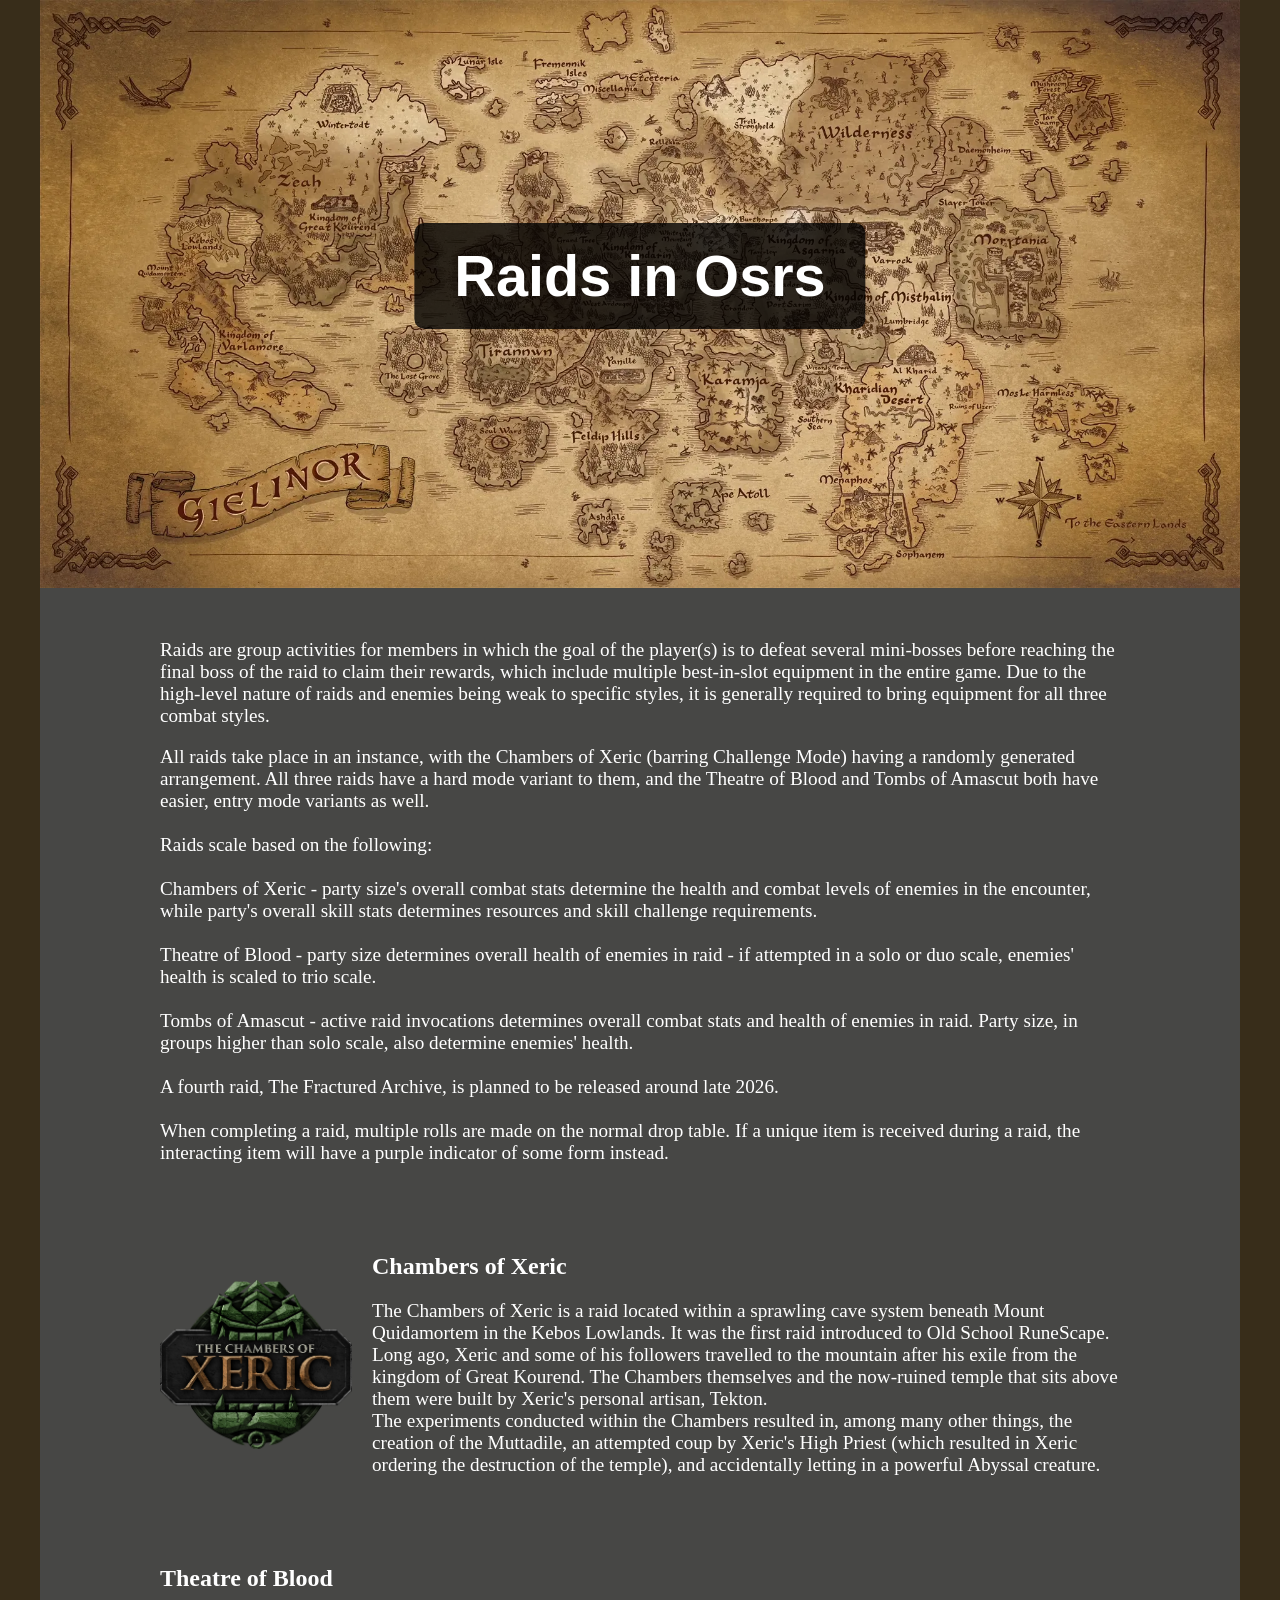
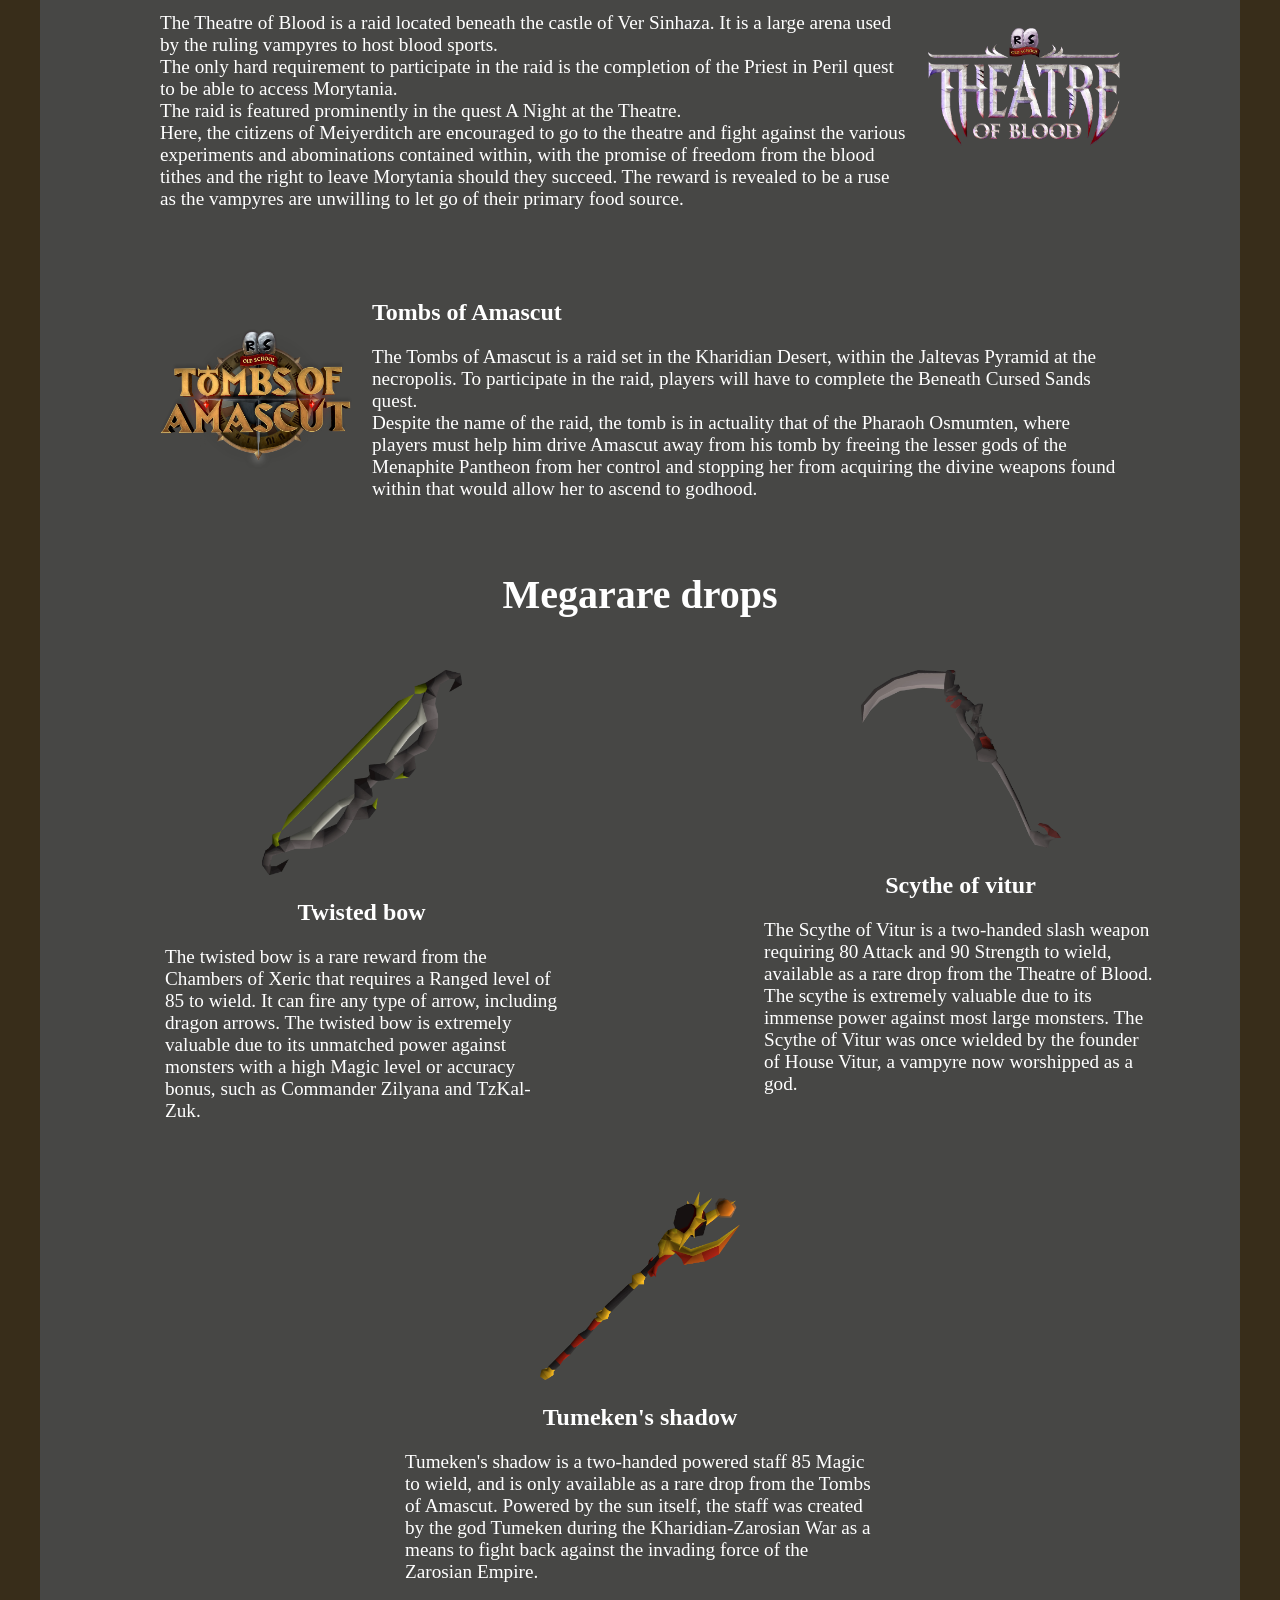
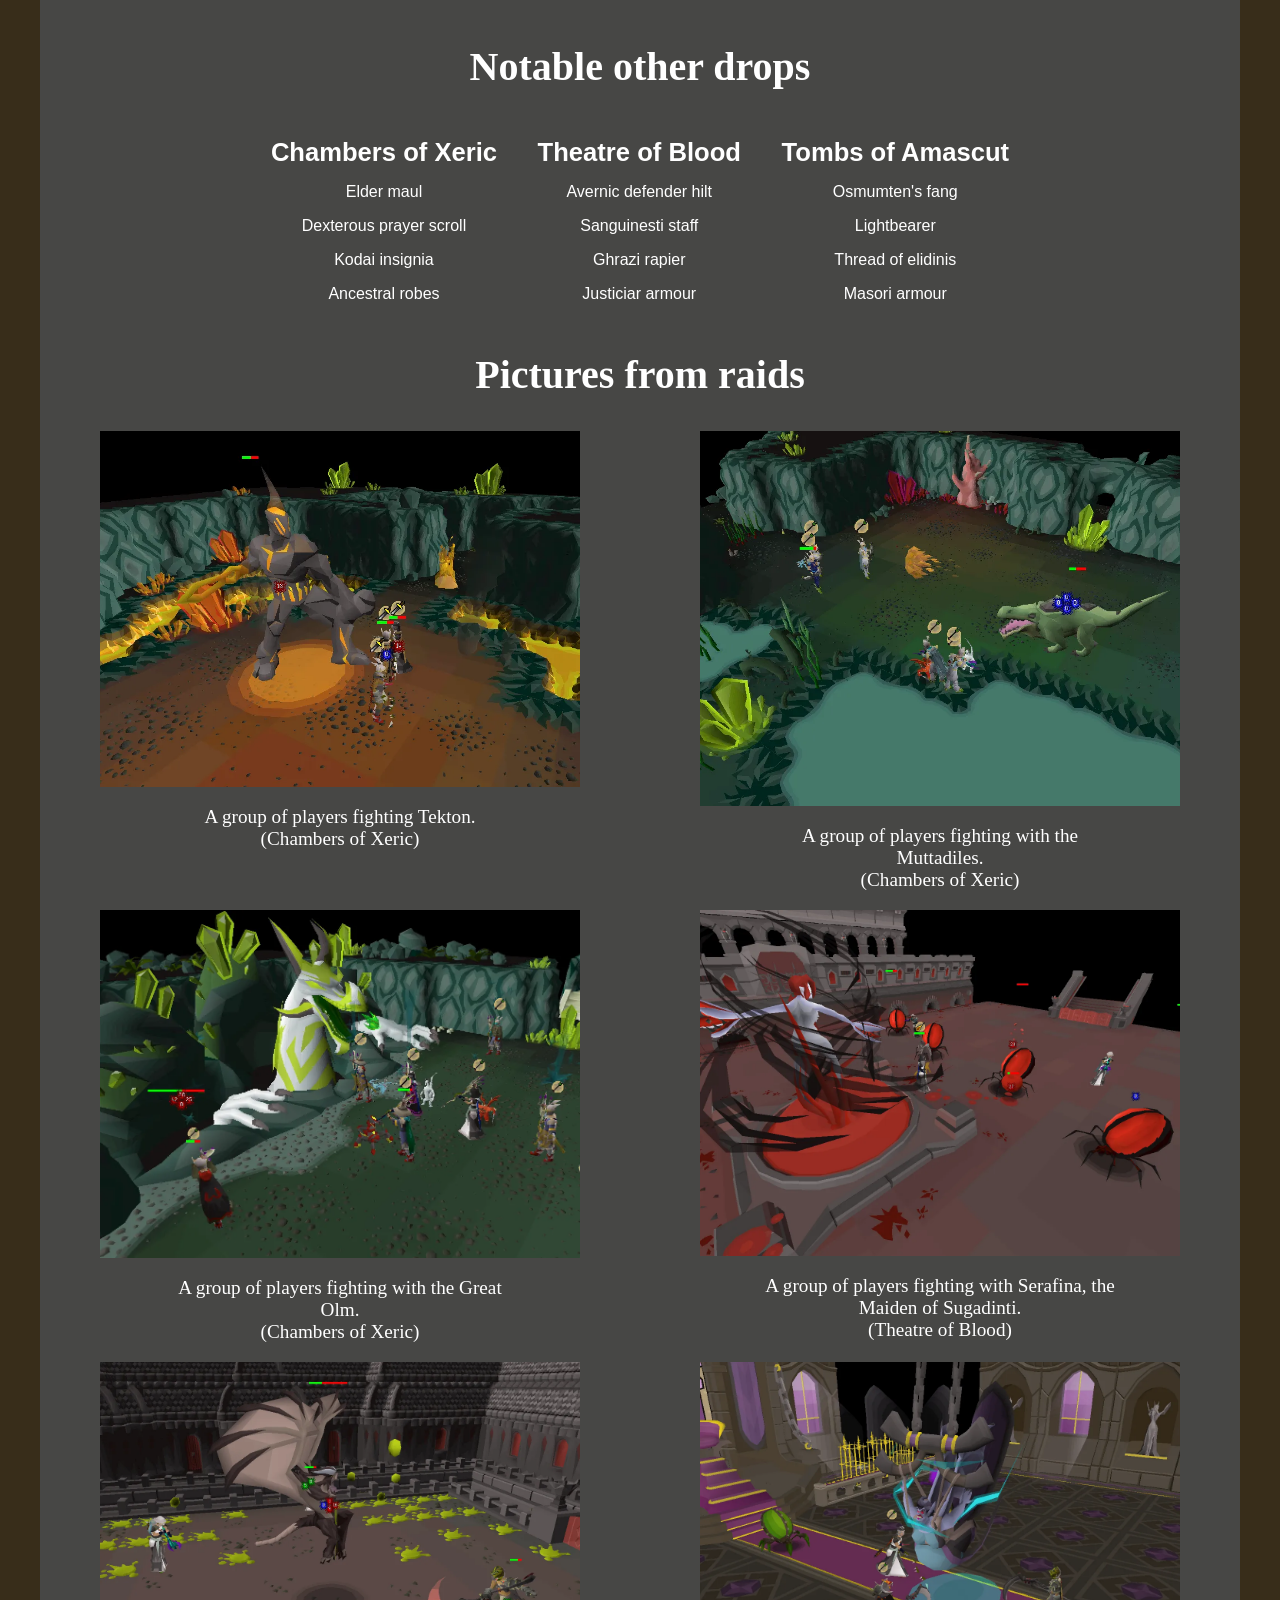
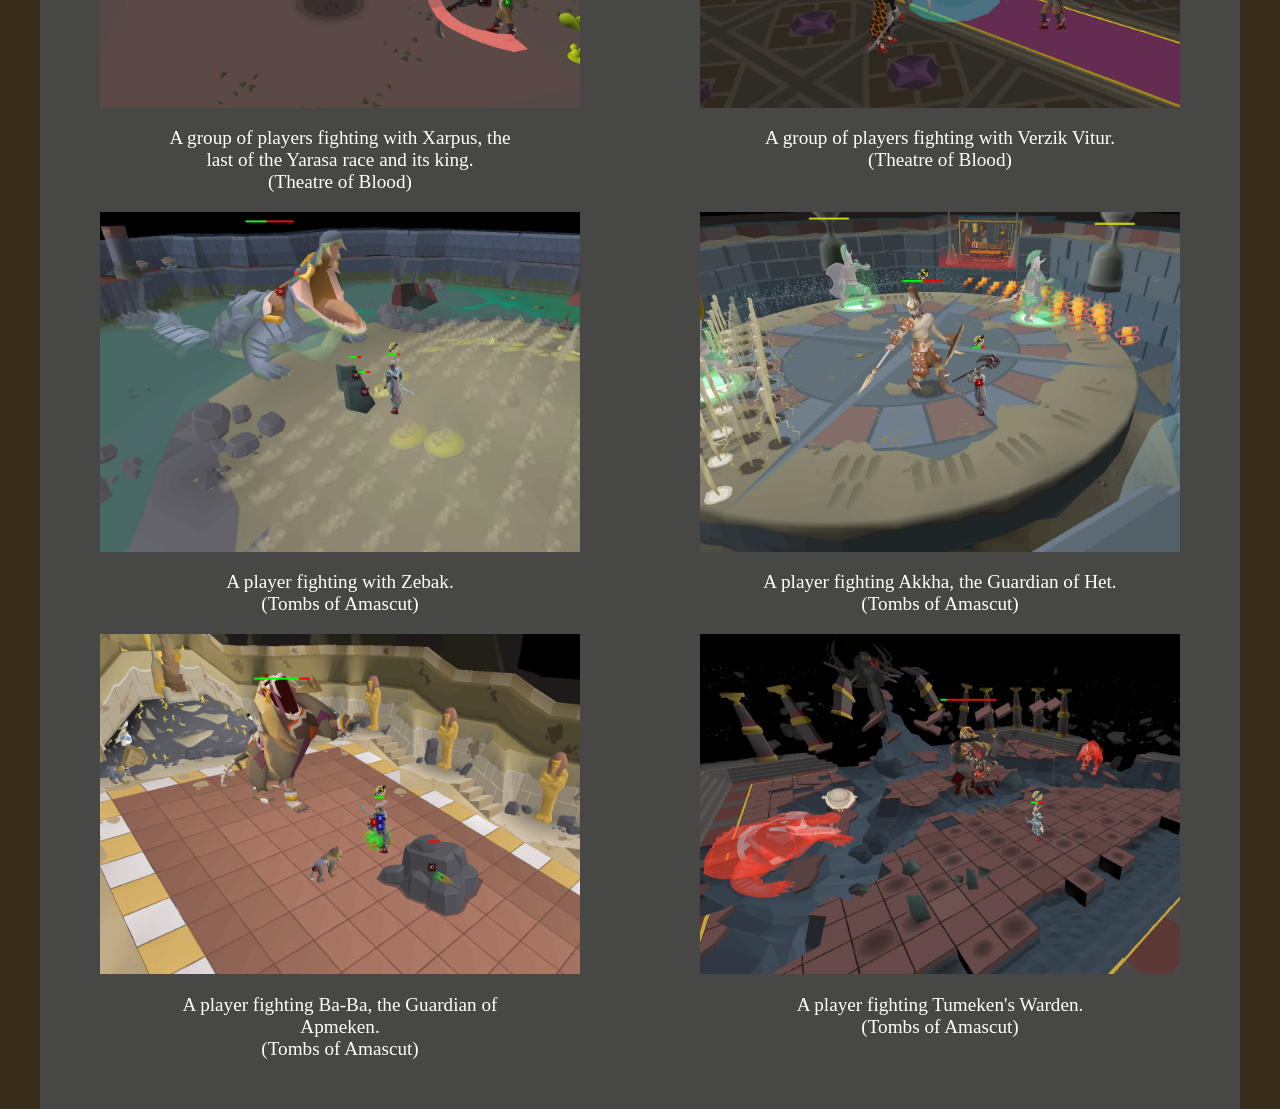
<file: index.html>
<!DOCTYPE html>
<html lang="en">

<head>
    <meta charset="UTF-8">
    <meta name="viewport" content="width=device-width, initial-scale=1.0">
    <title>Osrs raids</title>
    <link rel="stylesheet" type="text/css" href="style.css">
</head>

<body>
    <header class="header">
        <div id="banner">
            <img src="Gielinor_map_poster.webp" alt="Picture of Gielinor">
            <h1>Raids in Osrs</h1>
        </div>
    </header>
<main>
        <div id="main-text">
            <p>
                Raids are group activities for members in which the goal of the player(s) is to defeat several mini-bosses before reaching the final boss of the raid to claim their rewards, which include multiple best-in-slot equipment in the entire game. 
                Due to the high-level nature of raids and enemies being weak to specific styles, it is generally required to bring equipment for all three combat styles.
            </p>
            <p>
                All raids take place in an instance, with the Chambers of Xeric (barring Challenge Mode) having a randomly generated arrangement. 
                All three raids have a hard mode variant to them, and the Theatre of Blood and Tombs of Amascut both have easier, entry mode variants as well.
                <br><br>
                Raids scale based on the following:
                <br><br>
                Chambers of Xeric - party size's overall combat stats determine the health and combat levels of enemies in the encounter, while party's overall skill stats determines resources and skill challenge requirements.
                <br><br>
                Theatre of Blood - party size determines overall health of enemies in raid - if attempted in a solo or duo scale, enemies' health is scaled to trio scale.
                <br><br>
                Tombs of Amascut - active raid invocations determines overall combat stats and health of enemies in raid. Party size, in groups higher than solo scale, also determine enemies' health.
                <br><br>
                A fourth raid, The Fractured Archive, is planned to be released around late 2026.
                <br><br>
                When completing a raid, multiple rolls are made on the normal drop table. If a unique item is received during a raid, the interacting item will have a purple indicator of some form instead.
            </p>
        </div>
    </main>
    <section class="raids">
        <div class="card">
            <img src="Chambers_of_Xeric_logo.webp" alt="Picture of Chambers of Xeric logo">
            <div class="card-content">
                <h2>Chambers of Xeric</h2>
                <p>
                    The Chambers of Xeric is a raid located within a sprawling cave system beneath Mount Quidamortem in the Kebos Lowlands. It was the first raid introduced to Old School RuneScape.
                    <br>
                    Long ago, Xeric and some of his followers travelled to the mountain after his exile from the kingdom of Great Kourend. 
                    The Chambers themselves and the now-ruined temple that sits above them were built by Xeric's personal artisan, Tekton. 
                    <br>
                    The experiments conducted within the Chambers resulted in, among many other things, the creation of the Muttadile, an attempted coup by Xeric's High Priest (which resulted in Xeric ordering the destruction of the temple), and accidentally letting in a powerful Abyssal creature.
                </p>
            </div>
        </div>
        <div class="card tob">
            <img src="Theatre_of_Blood_logo.webp" alt="Picture of Theatre of Blood logo">
            <div class="card-content">
                <h2>Theatre of Blood</h2>
                <p>
                    The Theatre of Blood is a raid located beneath the castle of Ver Sinhaza. It is a large arena used by the ruling vampyres to host blood sports. 
                    <br>
                    The only hard requirement to participate in the raid is the completion of the Priest in Peril quest to be able to access Morytania. 
                    <br>
                    The raid is featured prominently in the quest A Night at the Theatre.
                    <br>
                    Here, the citizens of Meiyerditch are encouraged to go to the theatre and fight against the various experiments and abominations contained within, with the promise of freedom from the blood tithes and the right to leave Morytania should they succeed. 
                    The reward is revealed to be a ruse as the vampyres are unwilling to let go of their primary food source.
                </p>
            </div>
        </div>
        <div class="card">
            <img src="Tombs_of_Amascut.webp" alt="Picture of Tombs of Amascut logo">
            <div class="card-content">
                <h2>Tombs of Amascut</h2>
                <p>
                    The Tombs of Amascut is a raid set in the Kharidian Desert, within the Jaltevas Pyramid at the necropolis. To participate in the raid, players will have to complete the Beneath Cursed Sands quest.
                    <br>
                    Despite the name of the raid, the tomb is in actuality that of the Pharaoh Osmumten, where players must help him drive Amascut away from his tomb 
                    by freeing the lesser gods of the Menaphite Pantheon from her control and stopping her from acquiring the divine weapons found within that would allow her to ascend to godhood.
                </p>
            </div>
        </div>
    </section>
    <div class="title-mega">
        <h1>Megarare drops</h1>
    </div>
    <section class="megarares">
        <div class="mega" id="Rare1">
            <img src="Twisted_bow_detail.webp" alt="Picture of Twisted bow">
                <h2>Twisted bow</h2>
                <p>
                    The twisted bow is a rare reward from the Chambers of Xeric that requires a Ranged level of 85 to wield. It can fire any type of arrow, including dragon arrows. 
                    The twisted bow is extremely valuable due to its unmatched power against monsters with a high Magic level or accuracy bonus, such as Commander Zilyana and TzKal-Zuk.
                </p>
        </div>
        <div class="mega" id="Rare2">
            <img src="Scythe_of_vitur_detail.webp" alt="Picture of Scythe of Vitur">
            <h2>Scythe of vitur</h2>
            <p>
                The Scythe of Vitur is a two-handed slash weapon requiring 80 Attack and 90 Strength to wield, available as a rare drop from the Theatre of Blood. 
                The scythe is extremely valuable due to its immense power against most large monsters.
                The Scythe of Vitur was once wielded by the founder of House Vitur, a vampyre now worshipped as a god.
            </p>
        </div>
        <div class="mega" id="Rare3">
            <img src="Tumekens_shadow_detail.webp" alt="Picture of Tumeken's Shadow">
            <h2>Tumeken's shadow</h2>
            <p>
                Tumeken's shadow is a two-handed powered staff 85 Magic to wield, and is only available as a rare drop from the Tombs of Amascut.
                Powered by the sun itself, the staff was created by the god Tumeken during the Kharidian-Zarosian War as a means to fight back against the invading force of the Zarosian Empire.
            </p>
        </div>
    </section>
    <div class="title-drops">
        <h1>Notable other drops</h1>
    </div>
    <table>
    <tr>
        <th>Chambers of Xeric</th>
        <th>Theatre of Blood</th>
        <th>Tombs of Amascut</th>
    </tr>
    <tr>
        <td>Elder maul</td>
        <td>Avernic defender hilt</td>
        <td>Osmumten's fang</td>
    </tr>
    <tr>
        <td>Dexterous prayer scroll</td>
        <td>Sanguinesti staff</td>
        <td>Lightbearer</td>
    </tr>
    <tr>
        <td>Kodai insignia</td>
        <td>Ghrazi rapier</td>
        <td>Thread of elidinis</td>
    </tr>
    <tr>
        <td>Ancestral robes</td>
        <td>Justiciar armour</td>
        <td>Masori armour</td>
    </tr>
    </table>
    <div>
        <h2 class="gallery-h2">Pictures from raids</h2>
        <div class="gallery">
            <div class="pic">
                <img src="Fighting_Tekton.webp" alt="Players fighting Tekton">
                <p>A group of players fighting Tekton.<br>(Chambers of Xeric)</p>
            </div>
            <div class="pic">
                <img src="Fighting_Muttadile.webp" alt="Players fighting Muttadile">
                <p>A group of players fighting with the Muttadiles.<br>(Chambers of  Xeric)</p>
            </div>
            <div class="pic">
                <img src="Fighting_Great_Olm.webp" alt="Players fighting the Great Olm.">
                <p>A group of players fighting with the Great Olm.<br>(Chambers of  Xeric)</p>
            </div>
            <div class="pic">
                <img src="Fighting_The_Maiden_of_Sugadinti.webp" alt="Players fighting the Serafina, the Maiden of Sugadinti.">
                <p>A group of players fighting with Serafina, the Maiden of Sugadinti.<br>(Theatre of Blood)</p>
            </div>
            <div class="pic">
                <img src="Fighting_Xarpus.webp" alt="Players fighting the Xarpus.">
                <p>A group of players fighting with Xarpus, the last of the Yarasa race and its king.<br>(Theatre of Blood)</p>
            </div>
            <div class="pic">
                <img src="Fighting_Verzik_Vitur.webp" alt="Players fighting Verzik Vitur">
                <p>A group of players fighting with Verzik Vitur.<br>(Theatre of Blood)</p>
            </div>
            <div class="pic">
                <img src="Tombs_of_Amascut_-_Fighting_Zebak.webp" alt="Player fighting Zebak">
                <p>A player fighting with Zebak.<br>(Tombs of Amascut)</p>
            </div>
            <div class="pic">
                <img src="Tombs_of_Amascut_-_Fighting_Akkha.webp" alt="Player fighting Akkha">
                <p>A player fighting Akkha, the Guardian of Het.<br>(Tombs of Amascut)</p>
            </div>
            <div class="pic" id="BaBa">
                <img src="Tombs_of_Amascut_-_Fighting_Ba-Ba.png" alt="Player fighting Ba-Ba">
                <p>A player fighting Ba-Ba, the Guardian of Apmeken.<br>(Tombs of Amascut)</p>
            </div>
            <div class="pic" id="Warden">
                <img src="Tombs_of_Amascut_-_fighting_Tumekens_Warden.webp" alt="Player fighting Tumeken's Warden">
                <p>A player fighting Tumeken's Warden.<br>(Tombs of Amascut)</p>
            </div>
        </div>
    </div>
    <footer></footer>
</body>
</html>
</file>
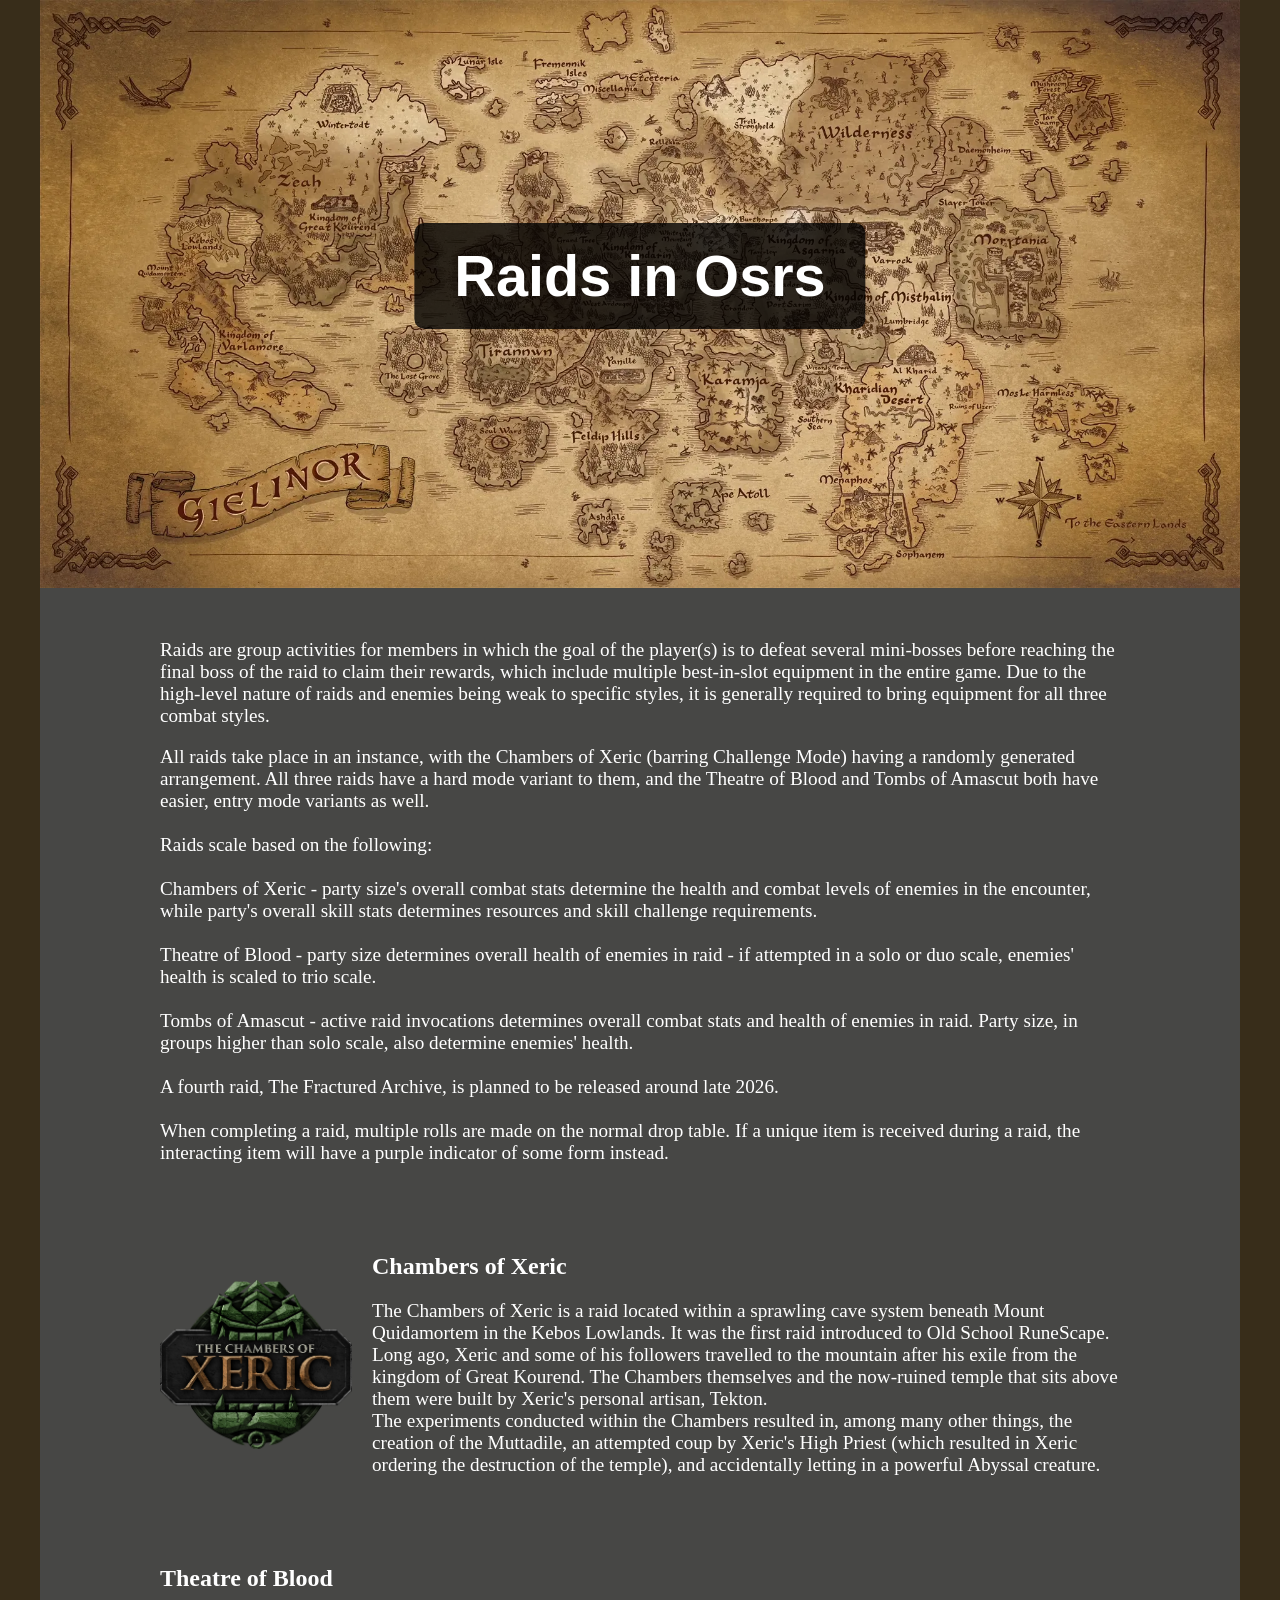
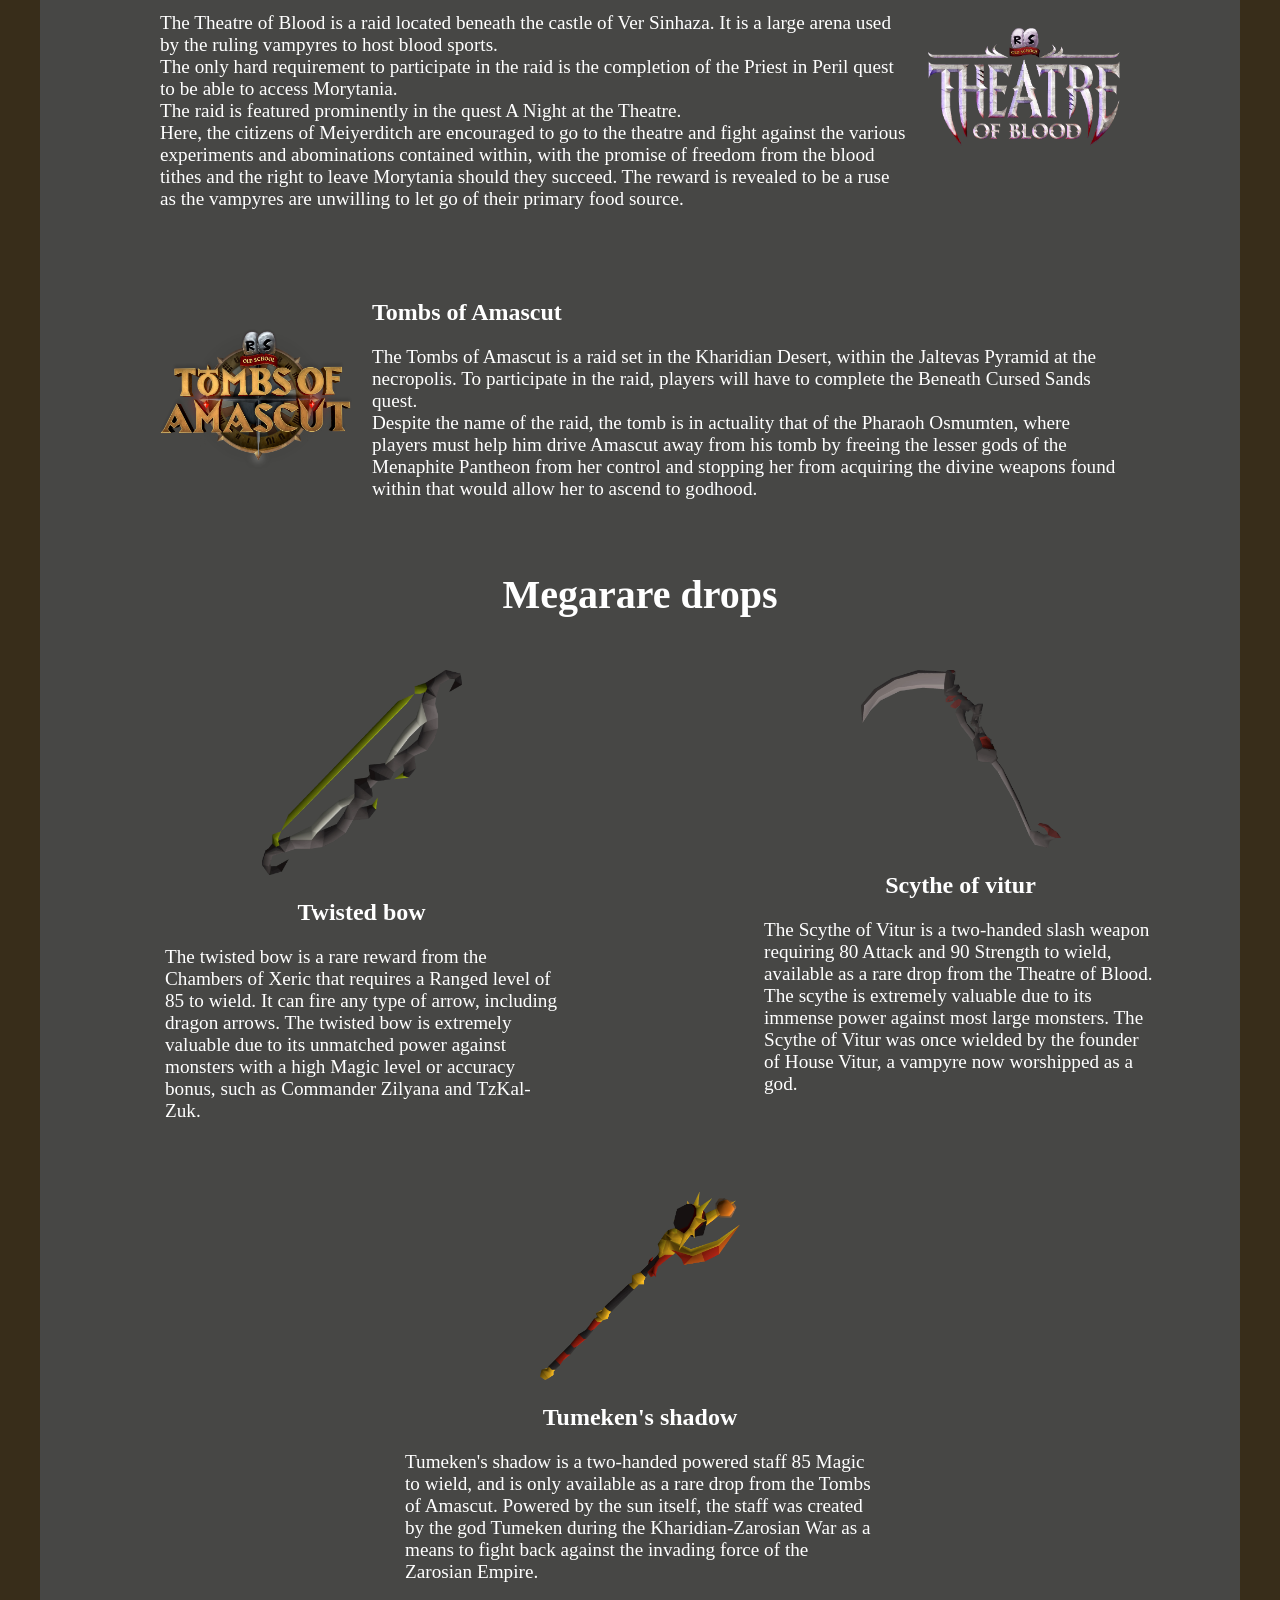
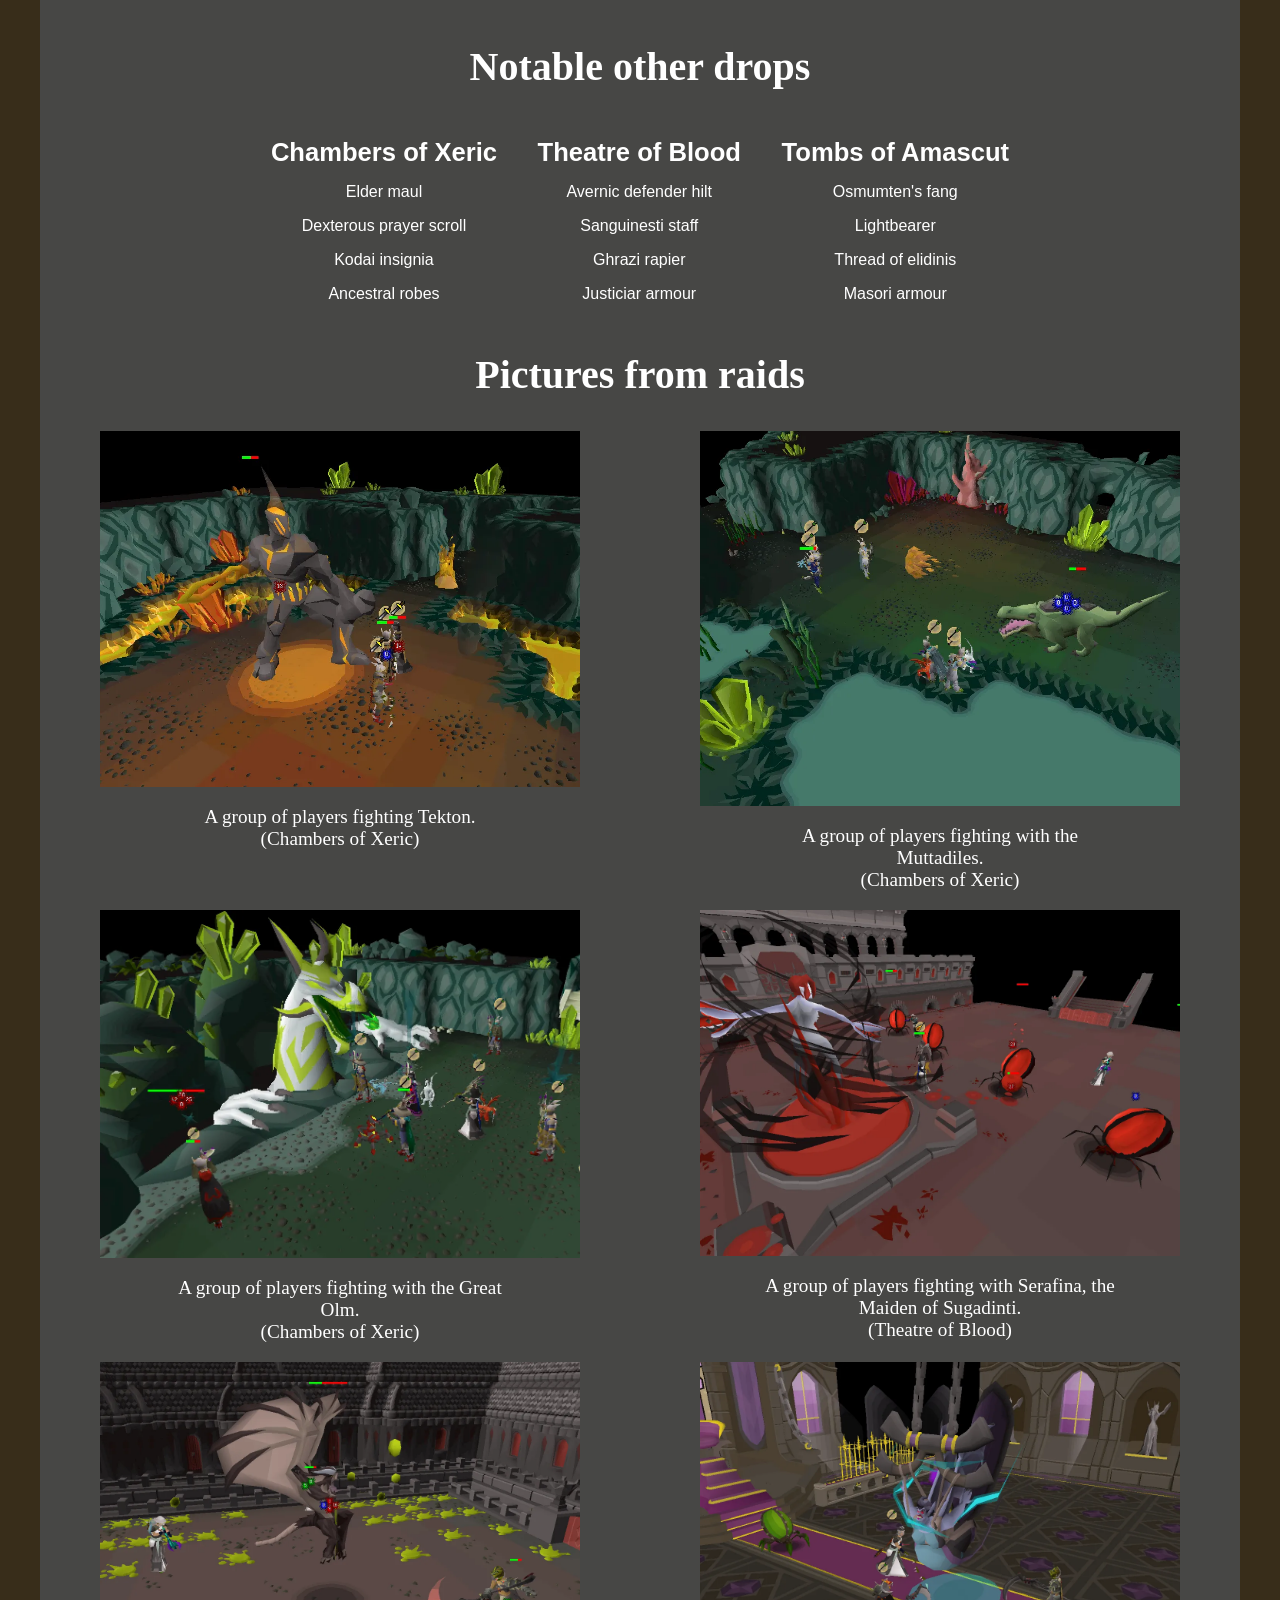
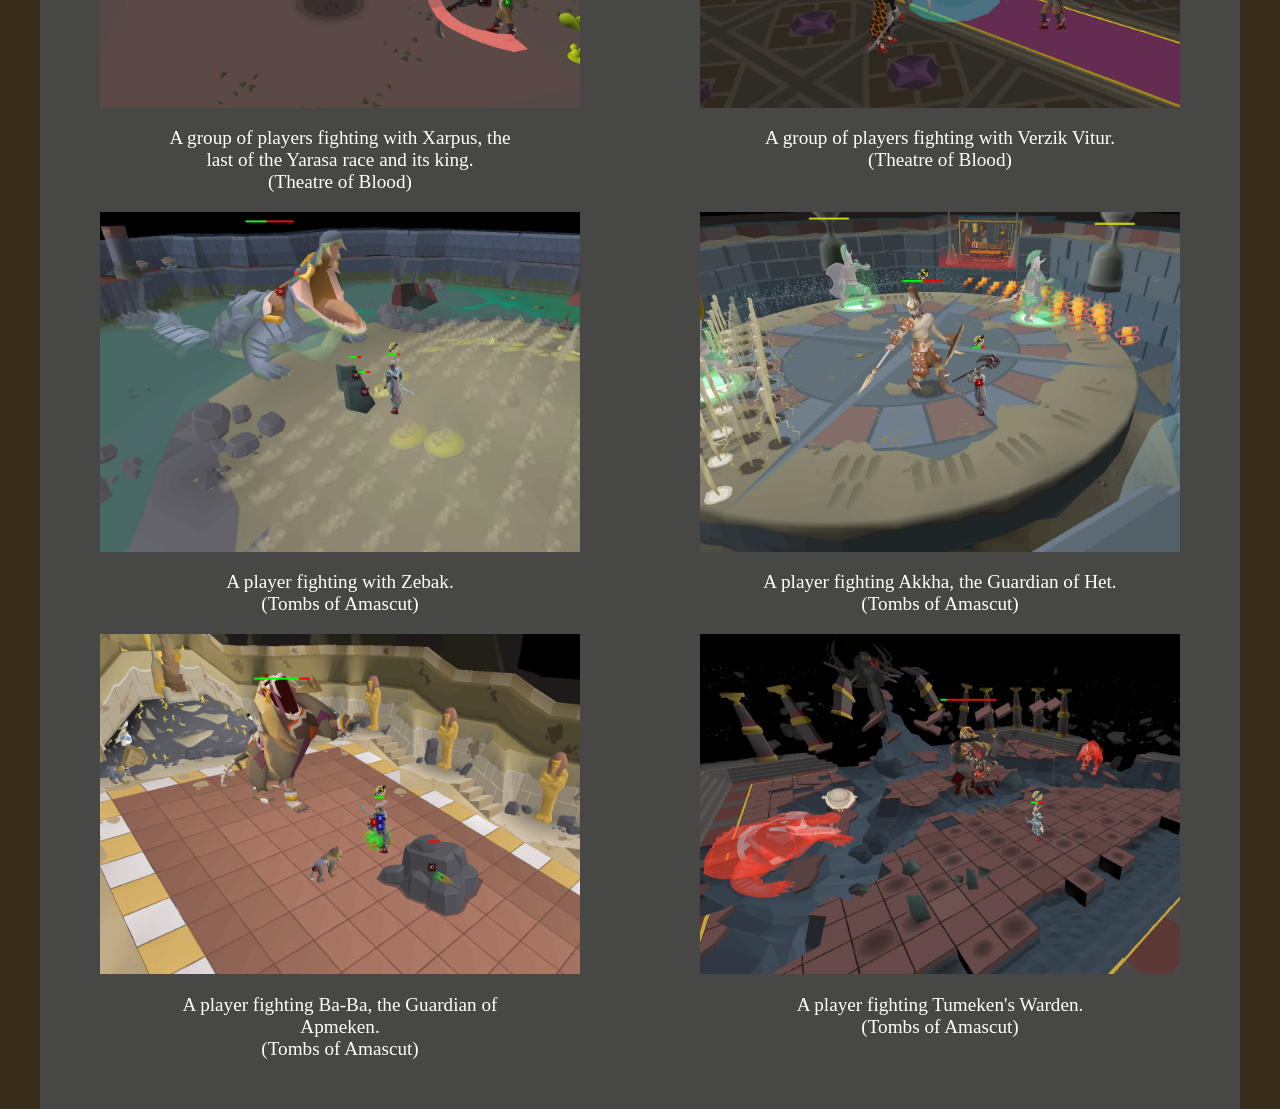
<file: Web-02.html>
<!DOCTYPE html>
<html lang="en">

<head>
    <meta charset="UTF-8">
    <meta name="viewport" content="width=device-width, initial-scale=1.0">
    <title>Osrs raids</title>
    <link rel="stylesheet" type="text/css" href="style.css">
</head>

<body>
    <header class="header">
        <div id="banner">
            <img src="Gielinor_map_poster.webp" alt="Picture of Gielinor">
            <h1>Raids in Osrs</h1>
        </div>
    </header>
<main>
        <div id="main-text">
            <p>
                Raids are group activities for members in which the goal of the player(s) is to defeat several mini-bosses before reaching the final boss of the raid to claim their rewards, which include multiple best-in-slot equipment in the entire game. 
                Due to the high-level nature of raids and enemies being weak to specific styles, it is generally required to bring equipment for all three combat styles.
            </p>
            <p>
                All raids take place in an instance, with the Chambers of Xeric (barring Challenge Mode) having a randomly generated arrangement. 
                All three raids have a hard mode variant to them, and the Theatre of Blood and Tombs of Amascut both have easier, entry mode variants as well.
                <br><br>
                Raids scale based on the following:
                <br><br>
                Chambers of Xeric - party size's overall combat stats determine the health and combat levels of enemies in the encounter, while party's overall skill stats determines resources and skill challenge requirements.
                <br><br>
                Theatre of Blood - party size determines overall health of enemies in raid - if attempted in a solo or duo scale, enemies' health is scaled to trio scale.
                <br><br>
                Tombs of Amascut - active raid invocations determines overall combat stats and health of enemies in raid. Party size, in groups higher than solo scale, also determine enemies' health.
                <br><br>
                A fourth raid, The Fractured Archive, is planned to be released around late 2026.
                <br><br>
                When completing a raid, multiple rolls are made on the normal drop table. If a unique item is received during a raid, the interacting item will have a purple indicator of some form instead.
            </p>
        </div>
    </main>
    <section class="raids">
        <div class="card">
            <img src="Chambers_of_Xeric_logo.webp" alt="Picture of Chambers of Xeric logo">
            <div class="card-content">
                <h2>Chambers of Xeric</h2>
                <p>
                    The Chambers of Xeric is a raid located within a sprawling cave system beneath Mount Quidamortem in the Kebos Lowlands. It was the first raid introduced to Old School RuneScape.
                    <br>
                    Long ago, Xeric and some of his followers travelled to the mountain after his exile from the kingdom of Great Kourend. 
                    The Chambers themselves and the now-ruined temple that sits above them were built by Xeric's personal artisan, Tekton. 
                    <br>
                    The experiments conducted within the Chambers resulted in, among many other things, the creation of the Muttadile, an attempted coup by Xeric's High Priest (which resulted in Xeric ordering the destruction of the temple), and accidentally letting in a powerful Abyssal creature.
                </p>
            </div>
        </div>
        <div class="card tob">
            <img src="Theatre_of_Blood_logo.webp" alt="Picture of Theatre of Blood logo">
            <div class="card-content">
                <h2>Theatre of Blood</h2>
                <p>
                    The Theatre of Blood is a raid located beneath the castle of Ver Sinhaza. It is a large arena used by the ruling vampyres to host blood sports. 
                    <br>
                    The only hard requirement to participate in the raid is the completion of the Priest in Peril quest to be able to access Morytania. 
                    <br>
                    The raid is featured prominently in the quest A Night at the Theatre.
                    <br>
                    Here, the citizens of Meiyerditch are encouraged to go to the theatre and fight against the various experiments and abominations contained within, with the promise of freedom from the blood tithes and the right to leave Morytania should they succeed. 
                    The reward is revealed to be a ruse as the vampyres are unwilling to let go of their primary food source.
                </p>
            </div>
        </div>
        <div class="card">
            <img src="Tombs_of_Amascut.webp" alt="Picture of Tombs of Amascut logo">
            <div class="card-content">
                <h2>Tombs of Amascut</h2>
                <p>
                    The Tombs of Amascut is a raid set in the Kharidian Desert, within the Jaltevas Pyramid at the necropolis. To participate in the raid, players will have to complete the Beneath Cursed Sands quest.
                    <br>
                    Despite the name of the raid, the tomb is in actuality that of the Pharaoh Osmumten, where players must help him drive Amascut away from his tomb 
                    by freeing the lesser gods of the Menaphite Pantheon from her control and stopping her from acquiring the divine weapons found within that would allow her to ascend to godhood.
                </p>
            </div>
        </div>
    </section>
    <div class="title-mega">
        <h1>Megarare drops</h1>
    </div>
    <section class="megarares">
        <div class="mega" id="Rare1">
            <img src="Twisted_bow_detail.webp" alt="Picture of Twisted bow">
                <h2>Twisted bow</h2>
                <p>
                    The twisted bow is a rare reward from the Chambers of Xeric that requires a Ranged level of 85 to wield. It can fire any type of arrow, including dragon arrows. 
                    The twisted bow is extremely valuable due to its unmatched power against monsters with a high Magic level or accuracy bonus, such as Commander Zilyana and TzKal-Zuk.
                </p>
        </div>
        <div class="mega" id="Rare2">
            <img src="Scythe_of_vitur_detail.webp" alt="Picture of Scythe of Vitur">
            <h2>Scythe of vitur</h2>
            <p>
                The Scythe of Vitur is a two-handed slash weapon requiring 80 Attack and 90 Strength to wield, available as a rare drop from the Theatre of Blood. 
                The scythe is extremely valuable due to its immense power against most large monsters.
                The Scythe of Vitur was once wielded by the founder of House Vitur, a vampyre now worshipped as a god.
            </p>
        </div>
        <div class="mega" id="Rare3">
            <img src="Tumekens_shadow_detail.webp" alt="Picture of Tumeken's Shadow">
            <h2>Tumeken's shadow</h2>
            <p>
                Tumeken's shadow is a two-handed powered staff 85 Magic to wield, and is only available as a rare drop from the Tombs of Amascut.
                Powered by the sun itself, the staff was created by the god Tumeken during the Kharidian-Zarosian War as a means to fight back against the invading force of the Zarosian Empire.
            </p>
        </div>
    </section>
    <div class="title-drops">
        <h1>Notable other drops</h1>
    </div>
    <table>
    <tr>
        <th>Chambers of Xeric</th>
        <th>Theatre of Blood</th>
        <th>Tombs of Amascut</th>
    </tr>
    <tr>
        <td>Elder maul</td>
        <td>Avernic defender hilt</td>
        <td>Osmumten's fang</td>
    </tr>
    <tr>
        <td>Dexterous prayer scroll</td>
        <td>Sanguinesti staff</td>
        <td>Lightbearer</td>
    </tr>
    <tr>
        <td>Kodai insignia</td>
        <td>Ghrazi rapier</td>
        <td>Thread of elidinis</td>
    </tr>
    <tr>
        <td>Ancestral robes</td>
        <td>Justiciar armour</td>
        <td>Masori armour</td>
    </tr>
    </table>
    <div>
        <h2 class="gallery-h2">Pictures from raids</h2>
        <div class="gallery">
            <div class="pic">
                <img src="Fighting_Tekton.webp" alt="Players fighting Tekton">
                <p>A group of players fighting Tekton.<br>(Chambers of Xeric)</p>
            </div>
            <div class="pic">
                <img src="Fighting_Muttadile.webp" alt="Players fighting Muttadile">
                <p>A group of players fighting with the Muttadiles.<br>(Chambers of  Xeric)</p>
            </div>
            <div class="pic">
                <img src="Fighting_Great_Olm.webp" alt="Players fighting the Great Olm.">
                <p>A group of players fighting with the Great Olm.<br>(Chambers of  Xeric)</p>
            </div>
            <div class="pic">
                <img src="Fighting_The_Maiden_of_Sugadinti.webp" alt="Players fighting the Serafina, the Maiden of Sugadinti.">
                <p>A group of players fighting with Serafina, the Maiden of Sugadinti.<br>(Theatre of Blood)</p>
            </div>
            <div class="pic">
                <img src="Fighting_Xarpus.webp" alt="Players fighting the Xarpus.">
                <p>A group of players fighting with Xarpus, the last of the Yarasa race and its king.<br>(Theatre of Blood)</p>
            </div>
            <div class="pic">
                <img src="Fighting_Verzik_Vitur.webp" alt="Players fighting Verzik Vitur">
                <p>A group of players fighting with Verzik Vitur.<br>(Theatre of Blood)</p>
            </div>
            <div class="pic">
                <img src="Tombs_of_Amascut_-_Fighting_Zebak.webp" alt="Player fighting Zebak">
                <p>A player fighting with Zebak.<br>(Tombs of Amascut)</p>
            </div>
            <div class="pic">
                <img src="Tombs_of_Amascut_-_Fighting_Akkha.webp" alt="Player fighting Akkha">
                <p>A player fighting Akkha, the Guardian of Het.<br>(Tombs of Amascut)</p>
            </div>
            <div class="pic" id="BaBa">
                <img src="Tombs_of_Amascut_-_Fighting_Ba-Ba.png" alt="Player fighting Ba-Ba">
                <p>A player fighting Ba-Ba, the Guardian of Apmeken.<br>(Tombs of Amascut)</p>
            </div>
            <div class="pic" id="Warden">
                <img src="Tombs_of_Amascut_-_fighting_Tumekens_Warden.webp" alt="Player fighting Tumeken's Warden">
                <p>A player fighting Tumeken's Warden.<br>(Tombs of Amascut)</p>
            </div>
        </div>
    </div>
    <footer></footer>
</body>
</html>
</file>
<file: style.css>
body{
    background-color: #474745;
    max-width: 1200px;
    margin: 0 auto;
    padding: 0px;
    height: auto;
}
html{
    background-color: #382D1A;
}
.header{
    text-align: center;
    font-size: 1.8em;
    font-family:Verdana, Geneva, Tahoma, sans-serif;
}
img{
    width: 100%;
    height: 50%;
}
#banner {
    position: relative;
}
#banner h1 {
    position: absolute;
    top: 40%;
    left: 50%;
    transform: translate(-50%, -50%);
    color: rgb(255, 255, 255);
    background-color: rgba(0, 0, 0, 0.8);
    padding: 20px 40px;
    border-radius: 10px;
}
#main-text{
    padding: 25px;
    width: 80%;
    margin: 0 auto;
}
h1{
    padding: 0px;
}
p{
    font-size: 1.2em;
    color: white;
}
.card{
    display: flex;
    align-items: center;
    gap: 20px;
    color: white;
    padding: 25px 25px;
    width: 80%;
    margin: 0 auto;
}
.card img{
    width: 20%;
}
.card-content {
  flex: 1;
}
.tob{
  flex-direction: row-reverse;
}
.title-mega{
    text-align: center;
    color: white;
    padding-bottom: 25px;
}
.title-mega h1{
    font-size: 2.5em;
}
.megarares{
    display: flex;
    flex-wrap: wrap;
    justify-content: center;
    align-items: flex-start;
    gap: 40px;
}
.mega{
    gap: 20px;
    color: white;
    padding: 0px 68px;
    flex: 33%;
    text-align: center;
    margin: 0 auto;
}
.mega img{
    width: 200px;
}
.mega p{
    text-align: center;
    max-width: 100%;
    overflow-wrap: break-word;
}
#Rare1{
    padding-left: 110px;
    height: auto;
}
#Rare3{
    padding-top: 30px;
    height: auto;
}
#Rare1 p{
    padding: 0%;
    text-align: left;
    margin: auto 15px;
}
#Rare2 p{
    padding: 0%;
    text-align: left;
    margin: auto 15px;
}
#Rare3 p{
    padding: 0%;
    margin: 0px 297px;
    text-align: left;
}
table {
  font-family: arial, sans-serif;
  border-collapse: collapse;
  width: 65%;
  margin: 40px auto;
}
th{
    font-size: 1.6em;
}
td, th {
  text-align: center;
  padding: 8px;
  color: rgb(255, 255, 255);
}
.title-drops{
    text-align: center;
    color: white;
    margin-top: 60px;
}
.title-drops h1{
    font-size: 2.5em;
}
.gallery-h2{
    text-align: center;
    color: white;
    font-size: 2.5em;
}
.gallery{
    display: flex;
    flex-wrap: wrap;
    justify-content: center;
}
.pic{
    display: flex;
    flex-direction: column;
    align-items: center;
    color: white;
    padding: 0px 0px;
    flex: 35%;
    text-align: center;
}
.pic img {
    height: auto;
    padding: 0px;
    width: 80%;
}
.pic p{
    width: 60%;
}
footer{
    background-color: #474745;
    max-width: 1200px;
    height: 30px;
}
footer p{
    text-align: center;
}
@media (max-width: 1100px){
    #Rare3 p{
    padding: 0%;
    margin: 0px 160px;
    text-align: left;
}
}
@media (max-width: 1055px){
    #Rare3 p{
    padding: 0%;
    margin: 0px 0px;
    text-align: left;
}
#Rare3{
    padding-top: 0px;
    height: auto;
}
#Rare1 p {
    padding: 0%;
    text-align: left;
    margin: auto 185px;
}
}
@media (max-width: 944px){
#Rare3 p{
    padding: 0%;
    margin: 0px 0px;
    text-align: left;
}
.card img {
    width: 40%;
}
#Rare3{
    padding-top: 0px;
    height: auto;
}
#Rare1 p {
    padding: 0%;
    text-align: left;
    margin: auto 0px;
}
.megarares {
    display: flex;
    flex-wrap: wrap;
    justify-content: center;
    align-items: flex-start;
    gap: 60px;
}
}
@media (max-width: 944px){
.card {
    display: flex;
    align-items: center;
    flex-direction: column;
    gap: 20px;
    color: white;
    padding: 25px 25px;
    width: 80%;
    margin: 0 auto;
}
.card img {
    width: 30%;
}
.megarares {
    display: flex;
    flex-wrap: wrap;
    flex-direction: column;
    justify-content: center;
    align-items: flex-start;
    gap: 60px;
}
#Rare1 {
    text-align: center;
    padding-left: 68px;
}
#Rare2 p {
    padding: 0%;
    text-align: left;
    margin: auto 0px;
}
#Warden{
    height: 100%;
    width: 100%;
}
#BaBa{
    height: 100%;
    width: 100%;
}
}
@media (max-width: 800px){
.gallery {
    display: flex;
    justify-content: center;
    flex-direction: column;
}
#banner h1 {
    position: absolute;
    top: 35%;
    left: 50%;
    transform: translate(-50%, -50%);
    color: rgb(255, 255, 255);
    background-color: rgba(0, 0, 0, 0.8);
    padding: 20px 40px;
    border-radius: 10px;
}
}
@media (max-width: 625px){
#banner h1 {
    position: absolute;
    top: 35%;
    left: 50%;
    transform: translate(-50%, -50%);
    color: rgb(255, 255, 255);
    background-color: rgba(0, 0, 0, 0.8);
    padding: 20px 40px;
    border-radius: 10px;
}
.header {
    text-align: center;
    font-size: 1em;
    font-family: Verdana, Geneva, Tahoma, sans-serif;
}
.card img {
    width: 70%;
}
}
</file>
